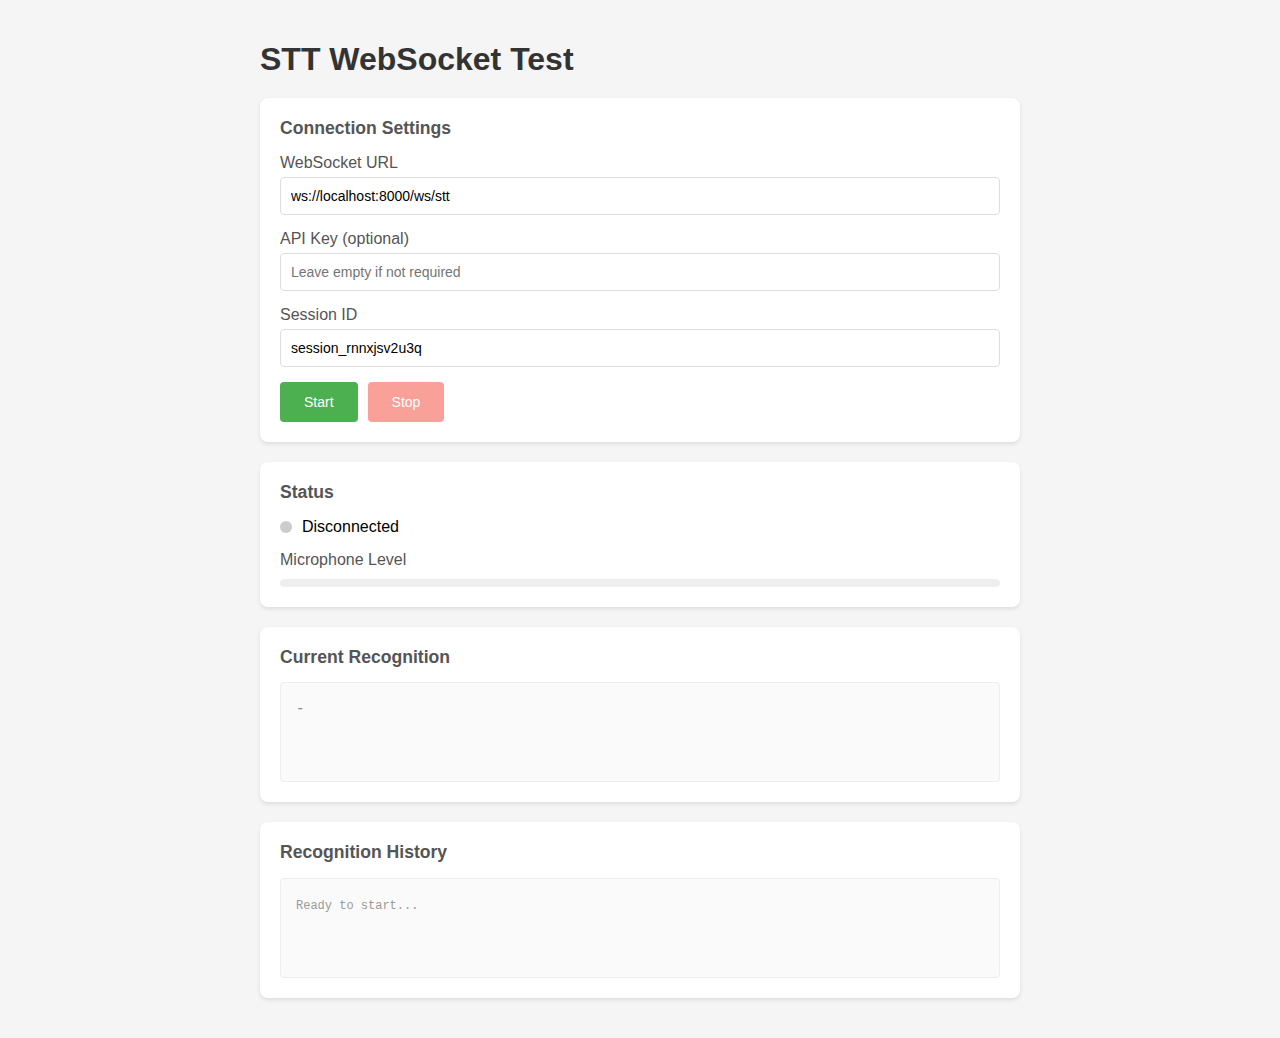
<file: examples/stt/html/index.html>
<!DOCTYPE html>
<html lang="en">
<head>
    <meta charset="UTF-8">
    <meta name="viewport" content="width=device-width, initial-scale=1.0">
    <title>STT WebSocket Test</title>
    <style>
        * {
            box-sizing: border-box;
        }
        body {
            font-family: -apple-system, BlinkMacSystemFont, 'Segoe UI', Roboto, sans-serif;
            max-width: 800px;
            margin: 0 auto;
            padding: 20px;
            background: #f5f5f5;
        }
        h1 {
            color: #333;
            margin-bottom: 20px;
        }
        .card {
            background: white;
            border-radius: 8px;
            padding: 20px;
            margin-bottom: 20px;
            box-shadow: 0 2px 4px rgba(0,0,0,0.1);
        }
        .card h2 {
            margin-top: 0;
            color: #555;
            font-size: 1.1em;
        }
        .form-group {
            margin-bottom: 15px;
        }
        label {
            display: block;
            margin-bottom: 5px;
            font-weight: 500;
            color: #555;
        }
        input[type="text"] {
            width: 100%;
            padding: 10px;
            border: 1px solid #ddd;
            border-radius: 4px;
            font-size: 14px;
        }
        .button-group {
            display: flex;
            gap: 10px;
        }
        button {
            padding: 12px 24px;
            border: none;
            border-radius: 4px;
            font-size: 14px;
            cursor: pointer;
            transition: background 0.2s;
        }
        button:disabled {
            opacity: 0.5;
            cursor: not-allowed;
        }
        #startBtn {
            background: #4CAF50;
            color: white;
        }
        #startBtn:hover:not(:disabled) {
            background: #45a049;
        }
        #stopBtn {
            background: #f44336;
            color: white;
        }
        #stopBtn:hover:not(:disabled) {
            background: #da190b;
        }
        .status {
            display: flex;
            align-items: center;
            gap: 10px;
            margin-bottom: 15px;
        }
        .status-indicator {
            width: 12px;
            height: 12px;
            border-radius: 50%;
            background: #ccc;
        }
        .status-indicator.connected {
            background: #4CAF50;
        }
        .status-indicator.recording {
            background: #f44336;
            animation: pulse 1s infinite;
        }
        @keyframes pulse {
            0%, 100% { opacity: 1; }
            50% { opacity: 0.5; }
        }
        .volume-meter {
            height: 8px;
            background: #eee;
            border-radius: 4px;
            overflow: hidden;
            margin-top: 10px;
        }
        .volume-bar {
            height: 100%;
            background: linear-gradient(90deg, #4CAF50, #8BC34A);
            width: 0%;
            transition: width 0.05s;
        }
        .result-box {
            min-height: 100px;
            max-height: 300px;
            overflow-y: auto;
            padding: 15px;
            background: #fafafa;
            border: 1px solid #eee;
            border-radius: 4px;
            font-family: monospace;
            font-size: 14px;
            line-height: 1.6;
        }
        .partial {
            color: #888;
            font-style: italic;
        }
        .final {
            color: #333;
            font-weight: 500;
        }
        .log-entry {
            margin-bottom: 8px;
            padding-bottom: 8px;
            border-bottom: 1px solid #eee;
        }
        .log-entry:last-child {
            border-bottom: none;
        }
        .timestamp {
            color: #999;
            font-size: 12px;
        }
    </style>
</head>
<body>
    <h1>STT WebSocket Test</h1>

    <div class="card">
        <h2>Connection Settings</h2>
        <div class="form-group">
            <label for="wsUrl">WebSocket URL</label>
            <input type="text" id="wsUrl" value="ws://localhost:8000/ws/stt">
        </div>
        <div class="form-group">
            <label for="apiKey">API Key (optional)</label>
            <input type="text" id="apiKey" value="" placeholder="Leave empty if not required">
        </div>
        <div class="form-group">
            <label for="sessionId">Session ID</label>
            <input type="text" id="sessionId" value="">
        </div>
        <div class="button-group">
            <button id="startBtn">Start</button>
            <button id="stopBtn" disabled>Stop</button>
        </div>
    </div>

    <div class="card">
        <h2>Status</h2>
        <div class="status">
            <div class="status-indicator" id="statusIndicator"></div>
            <span id="statusText">Disconnected</span>
        </div>
        <label>Microphone Level</label>
        <div class="volume-meter">
            <div class="volume-bar" id="volumeBar"></div>
        </div>
    </div>

    <div class="card">
        <h2>Current Recognition</h2>
        <div class="result-box">
            <span id="currentText" class="partial">-</span>
        </div>
    </div>

    <div class="card">
        <h2>Recognition History</h2>
        <div class="result-box" id="historyBox">
            <div class="log-entry">
                <span class="timestamp">Ready to start...</span>
            </div>
        </div>
    </div>

    <script src="aiavatar-stt.js"></script>
    <script>
        // Generate random session ID if not provided
        function generateSessionId() {
            return 'session_' + Math.random().toString(36).substring(2, 15);
        }

        // DOM elements
        const wsUrlInput = document.getElementById('wsUrl');
        const apiKeyInput = document.getElementById('apiKey');
        const sessionIdInput = document.getElementById('sessionId');
        const startBtn = document.getElementById('startBtn');
        const stopBtn = document.getElementById('stopBtn');
        const statusIndicator = document.getElementById('statusIndicator');
        const statusText = document.getElementById('statusText');
        const volumeBar = document.getElementById('volumeBar');
        const currentText = document.getElementById('currentText');
        const historyBox = document.getElementById('historyBox');

        // Initialize session ID
        sessionIdInput.value = generateSessionId();

        let client = null;

        function updateStatus(status) {
            statusIndicator.className = 'status-indicator ' + status;
            switch (status) {
                case 'connected':
                    statusText.textContent = 'Connected';
                    break;
                case 'recording':
                    statusText.textContent = 'Recording...';
                    break;
                default:
                    statusText.textContent = 'Disconnected';
            }
        }

        function addToHistory(text, type) {
            const entry = document.createElement('div');
            entry.className = 'log-entry';

            const timestamp = new Date().toLocaleTimeString();
            entry.innerHTML = `
                <span class="timestamp">[${timestamp}]</span>
                <span class="${type}">${text}</span>
            `;

            // Remove "Ready to start" message
            if (historyBox.children.length === 1 && historyBox.children[0].textContent.includes('Ready')) {
                historyBox.innerHTML = '';
            }

            historyBox.appendChild(entry);
            historyBox.scrollTop = historyBox.scrollHeight;
        }

        async function start() {
            const wsUrl = wsUrlInput.value.trim();
            let sessionId = sessionIdInput.value.trim();

            if (!wsUrl) {
                alert('Please enter WebSocket URL');
                return;
            }

            if (!sessionId) {
                sessionId = generateSessionId();
                sessionIdInput.value = sessionId;
            }

            // Create client
            const apiKey = apiKeyInput.value.trim() || null;
            client = new SpeechRecognitionClient({
                webSocketUrl: wsUrl,
                sampleRate: 16000,
                apiKey: apiKey
            });

            // Setup callbacks
            client.onConnected = (sid) => {
                updateStatus('connected');
                addToHistory('Connected to server', 'final');
            };

            client.onPartialResult = (text, metadata) => {
                currentText.textContent = text || '-';
                currentText.className = 'partial';
                updateStatus('recording');
            };

            client.onFinalResult = (text, metadata) => {
                if (text) {
                    currentText.textContent = text;
                    currentText.className = 'final';
                    addToHistory(text, 'final');

                    // Reset current text after a short delay
                    setTimeout(() => {
                        currentText.textContent = '-';
                        currentText.className = 'partial';
                    }, 1000);
                }
                updateStatus('connected');
            };

            client.onError = (error, metadata) => {
                console.error('Error:', error);
                addToHistory(`Error: ${error.message}`, 'partial');
            };

            client.onDisconnected = () => {
                updateStatus('');
                addToHistory('Disconnected', 'partial');
                startBtn.disabled = false;
                stopBtn.disabled = true;
            };

            // Store RMS value for use in onVoiced
            let currentRms = 0;
            let voicedTimeout = null;
            client.onMicrophoneData = (rms) => {
                currentRms = rms;
            };

            client.onVoiced = () => {
                // Show volume meter when voice is detected
                const percent = Math.min(100, currentRms * 500);
                volumeBar.style.width = percent + '%';

                // Reset timeout - fade out after 200ms of no voice
                if (voicedTimeout) {
                    clearTimeout(voicedTimeout);
                }
                voicedTimeout = setTimeout(() => {
                    volumeBar.style.width = '0%';
                }, 200);
            };

            // Start
            try {
                await client.start(sessionId);
                startBtn.disabled = true;
                stopBtn.disabled = false;
            } catch (err) {
                console.error('Failed to start:', err);
                alert('Failed to start: ' + err.message);
            }
        }

        async function stop() {
            if (client) {
                await client.stop();
                client = null;
            }
            volumeBar.style.width = '0%';
            startBtn.disabled = false;
            stopBtn.disabled = true;
        }

        // Event listeners
        startBtn.addEventListener('click', start);
        stopBtn.addEventListener('click', stop);

        // Handle page unload
        window.addEventListener('beforeunload', () => {
            if (client) {
                client.stop();
            }
        });
    </script>
</body>
</html>
</file>
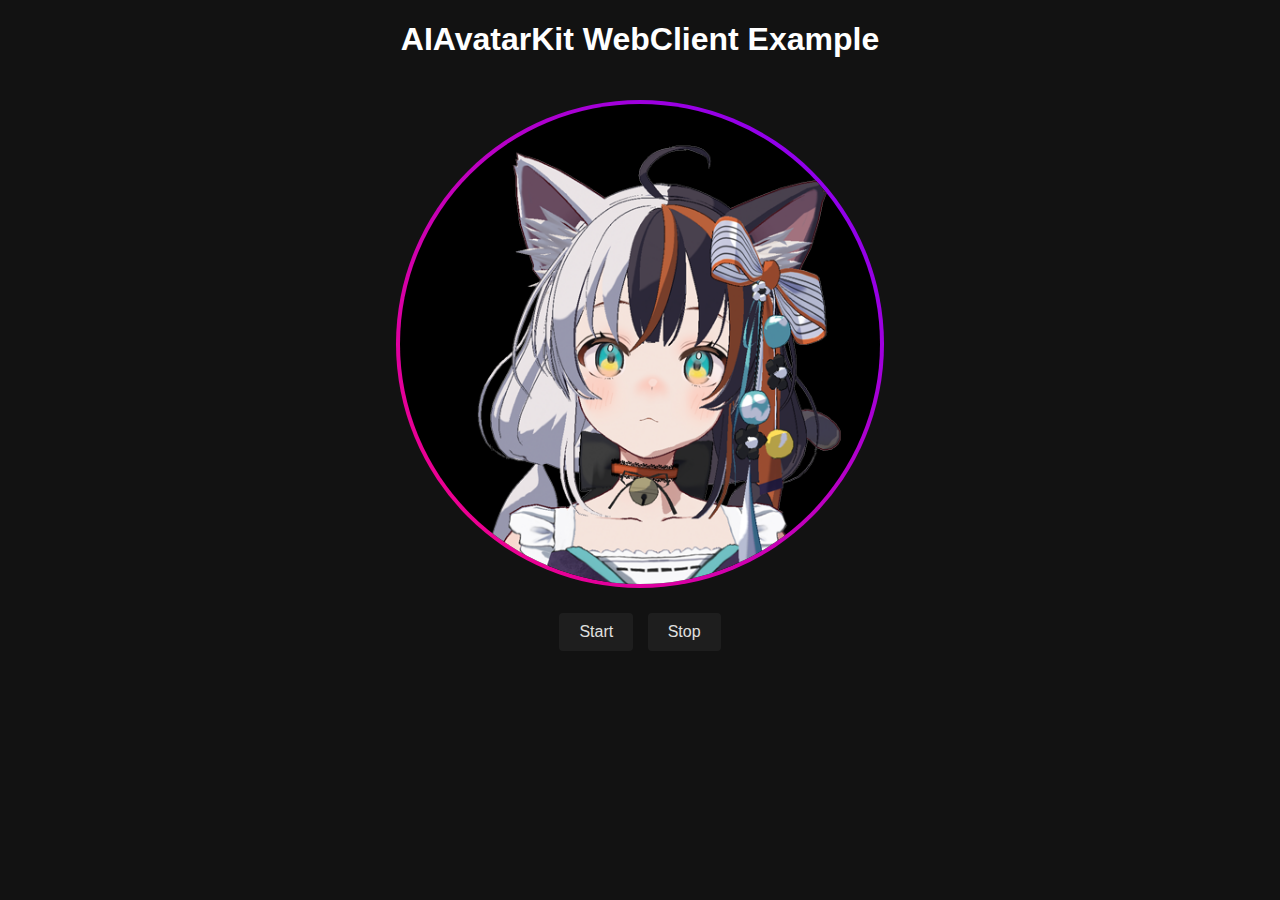
<file: examples/websocket/html/index.html>
<!DOCTYPE html>
<html lang="ja">

<head>
    <meta charset="UTF-8">
    <title>AIAvatarKit WebClient Example</title>
    <style>
        body {
            background-color: #121212;
            color: #E0E0E0;
            font-family: Arial, sans-serif;
            margin: 20px;
            text-align: center;
        }

        h1 {
            color: #FFFFFF;
        }

        .avatar-frame {
            display: inline-block;
            background: linear-gradient(45deg, #FF007F, #7F00FF);
            border-radius: 50%;
            padding: 4px;
            transition: background 0.3s ease;
            margin: 20px auto;
        }

        .avatar-container {
            background: #000;
            border-radius: 50%;
            width: 480px;
            height: 480px;
            overflow: hidden;
        }

        #faceImage {
            width: 100%;
            height: 100%;
            object-fit: cover;
        }

        button {
            background-color: #1E1E1E;
            border: none;
            padding: 10px 20px;
            color: #E0E0E0;
            font-size: 16px;
            cursor: pointer;
            margin: 5px;
            border-radius: 4px;
            transition: background-color 0.3s ease;
        }

        button:hover {
            background-color: #333333;
        }
    </style>
</head>

<body>
    <h1>AIAvatarKit WebClient Example</h1>

    <div class="avatar-frame" id="avatarFrame">
        <div class="avatar-container">
            <img id="faceImage" src="images/neutral.png" alt="Avatar Face">
        </div>
    </div>

    <div>
        <button id="startBtn">Start</button>
        <button id="stopBtn">Stop</button>
    </div>

    <script src="aiavatar.js"></script>
    <script>
        const sessionId = crypto.randomUUID();  // New session
        const userId = "user01";

        // Create AIAvatar
        const aiavatar = new AIAvatarClient({
            webSocketUrl: "/ws",
            faceImage: document.getElementById("faceImage"),
            faceImagePaths: {
                neutral: "images/neutral.png",
                joy: "images/joy.png",
                angry: "images/angry.png",
                sorrow: "images/sorrow.png",
                fun: "images/fun.png",
                surprised: "images/surprised.png",
                think: "images/think.png"
            },
        });

        // Example: Show microphone effect
        const avatarFrame = document.getElementById("avatarFrame");
        aiavatar.onMicrophoneDataSend = (rms) => {
            if (rms > 0.01) {
                avatarFrame.style.background = "linear-gradient(45deg, #FF0000, #FF7F00)";
            } else {
                avatarFrame.style.background = "linear-gradient(45deg, #FF007F, #7F00FF)";
            }
        }

        // Custom response handling
        aiavatar.onResponseReceived = (response) => {
            // Example: Set microphone volume threshold for filtering noise
            if (response.type == "connected") {
                const configMessage = {
                    type: "config",
                    session_id: sessionId,
                    user_id: userId,
                    metadata: {"volume_db_threshold": -20}  // Detect voice over -20 dB
                };
                aiavatar.ws.send(JSON.stringify(configMessage));
            }

            // Example: Show thinking effect while server is processing
            if (response.type == "start") {
                aiavatar.updateFace("think", 10);
            } else if (response.type == "chunk" && response.metadata.is_first_chunk) {
                aiavatar.updateFace("neutral", 0);
            }

            // Example: Show user and AI's message in UI
            if (response.metadata && response.metadata.request_text) {
                // document.getElementById("user-balloon").innerText = response.metadata.request_text;
            }
            if (response.voice_text) {
                // document.getElementById("ai-balloon").innerText = response.voice_text;
            }
        }

        // Start and stop buttons
        document.getElementById("startBtn").addEventListener("click", () => aiavatar.startListening(sessionId, userId));
        document.getElementById("stopBtn").addEventListener("click", () => aiavatar.stopListening(sessionId));
    </script>
</body>

</html>
</file>
